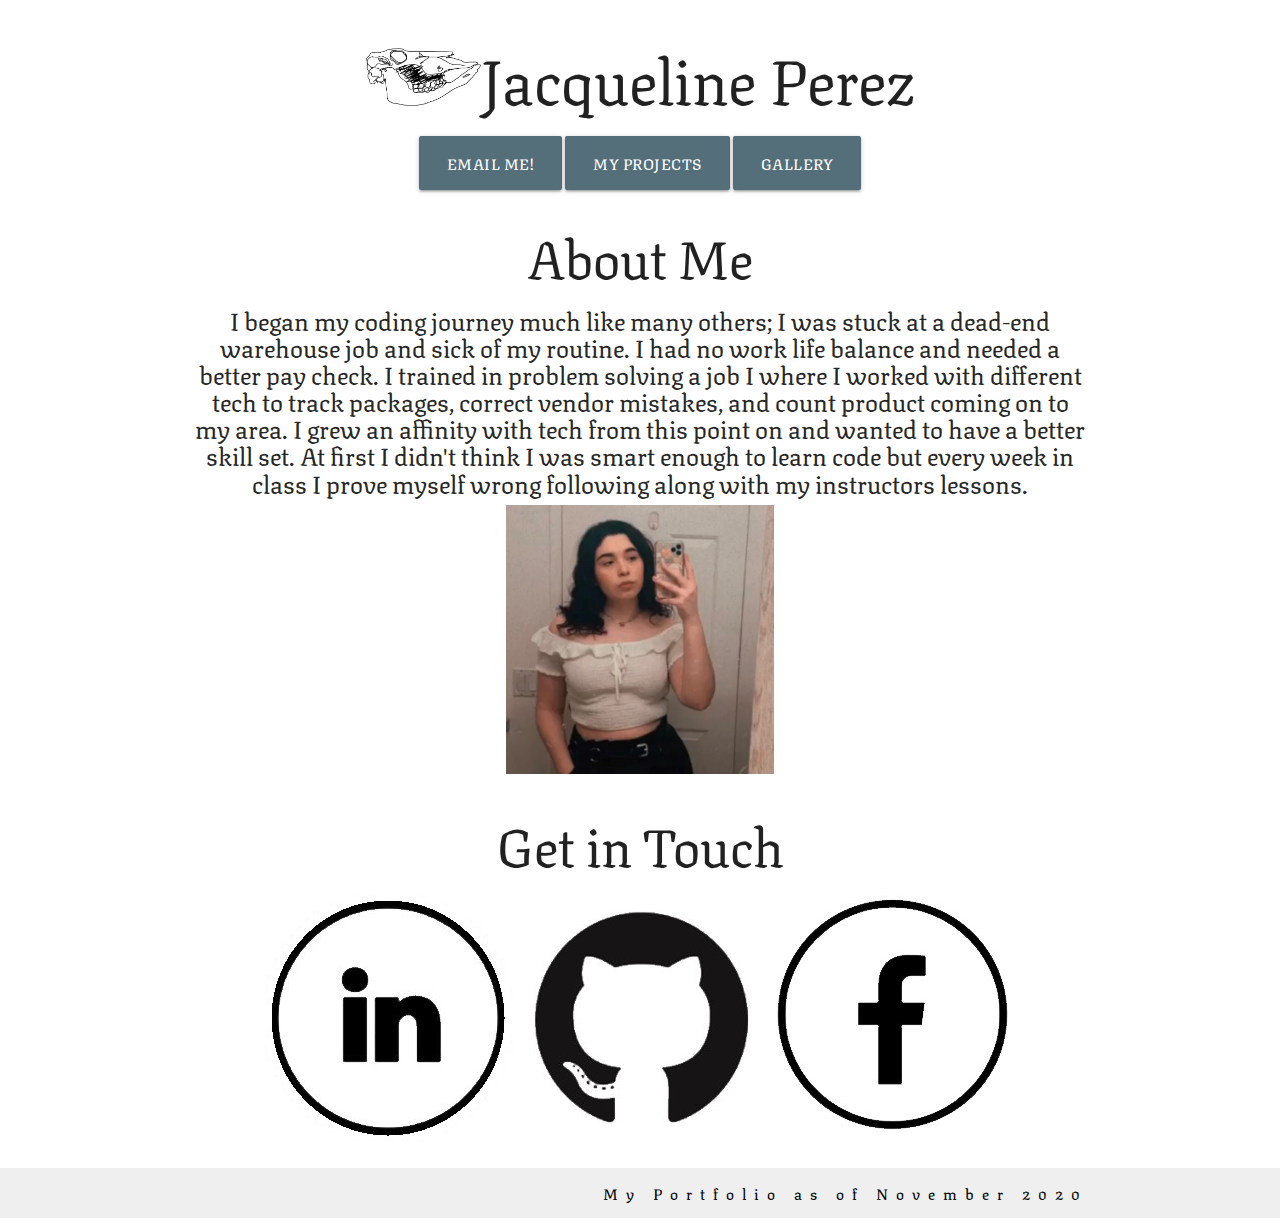
<file: index.html>
<!DOCTYPE html>
    <html lang="en">
    <head>
      <meta charset="UTF-8">
      <meta name="viewport" content="width=device-width, initial-scale=1, shrink-to-fit=no">
      <meta http-equiv="x-ua-compatible" content="ie=edge">
      <title>Jacqueline Perez</title>
       <script
        src="https://code.jquery.com/jquery-3.5.1.js"
        integrity="sha256-QWo7LDvxbWT2tbbQ97B53yJnYU3WhH/C8ycbRAkjPDc="
        crossorigin="anonymous"></script> 

        <!--FONT-->
        <link rel="preconnect" href="https://fonts.gstatic.com">
        <link href="https://fonts.googleapis.com/css2?family=Texturina:wght@200&display=swap" rel="stylesheet">

        <!-- Compiled and minified CSS -->
        <link rel="stylesheet" href="https://cdnjs.cloudflare.com/ajax/libs/materialize/1.0.0/css/materialize.min.css">
        
        <!-- Compiled and minified JavaScript -->
        <script src="https://cdnjs.cloudflare.com/ajax/libs/materialize/1.0.0/js/materialize.min.js"></script>
                
      <!-- Custom styles -->
      <link rel="stylesheet" href="./assets/style.css">
    </head>
    <body>
    <!--DIY NAV-->
    <div class="row">
      <div class="extended-content-container">
        <h1><img src="assets/img/logo.png" style='width:9%' alt="Logo">Jacqueline Perez </h1>
        <a class="waves-effect waves-light btn-large blue-grey darken-1" href="mailto:jackie.perez334@gmail.com"> Email Me! </a>
        <a class="waves-effect waves-light btn-large blue-grey darken-1" href="./Portfolio.html"> My Projects </a>
        <a class="waves-effect waves-light btn-large blue-grey darken-1" href="./images.html"> Gallery </a>
      </div>
    </div>
    <!--Content-->
   <div class="container"> 
      <div class="row">
        <h2>About Me </h2>
         <h5>I began my coding journey much like many others; I was stuck at a dead-end warehouse job and sick of my routine. I had no work life balance and needed a better pay check. 
          I trained in problem solving a job I where I worked with different tech to track packages, correct vendor mistakes, and count product coming on to my area. I grew an affinity with tech from this point on and wanted to have a better skill set. At first I didn't think I was smart enough to learn code but every week in class I prove myself wrong following along with my instructors lessons.</h5>
          <img src="assets/img/selfie.jpg" style='width:30%' alt="thisisme">
        </div>
        <h2>Get in Touch</h2>
        <a href="https://www.linkedin.com/in/jacqueline-perez-08056318a/" target="_blank"><img src="assets/img/linkedin.JPG" alt="contact me"></a>
        <a href="https://github.com/jcquper" target="_blank"><img id="facebook" src="assets/img/github.jpg" alt="Creep my code"></a>
        <a href="https://www.facebook.com/profile.php?id=100011593094205" target="_blank"><img id="facebook" src="assets/img/facebook.JPG" alt="lets get in touch"></a>
      </div>
      </div>
    </div>
<!-- Footer -->
<footer class="page-footer white">
  <div class="footer-copyright">
    <div class="container">
        <a class="black-text text-lighten-4 right" href="https://jcquper.github.io/Portfolio/index.html">My Portfolio as of November 2020</a>
    </div>
  </div>
</footer>


</body>
</html>
</file>
<file: assets/style.css>
/* STYLES */

body {
	  background-color: white ;
	  font-family: 'Texturina', serif;
	}
#nav{
	background-color: #869E7C;
}
  /* All cards needed padding */
.card{
      padding: 5%;
    }
.extended-content-container{
  text-align: center;
}
.container{
	text-align: center;
  }
  

/* Footer */

.footer-copyright{
  letter-spacing: 8px;
}
</file>
